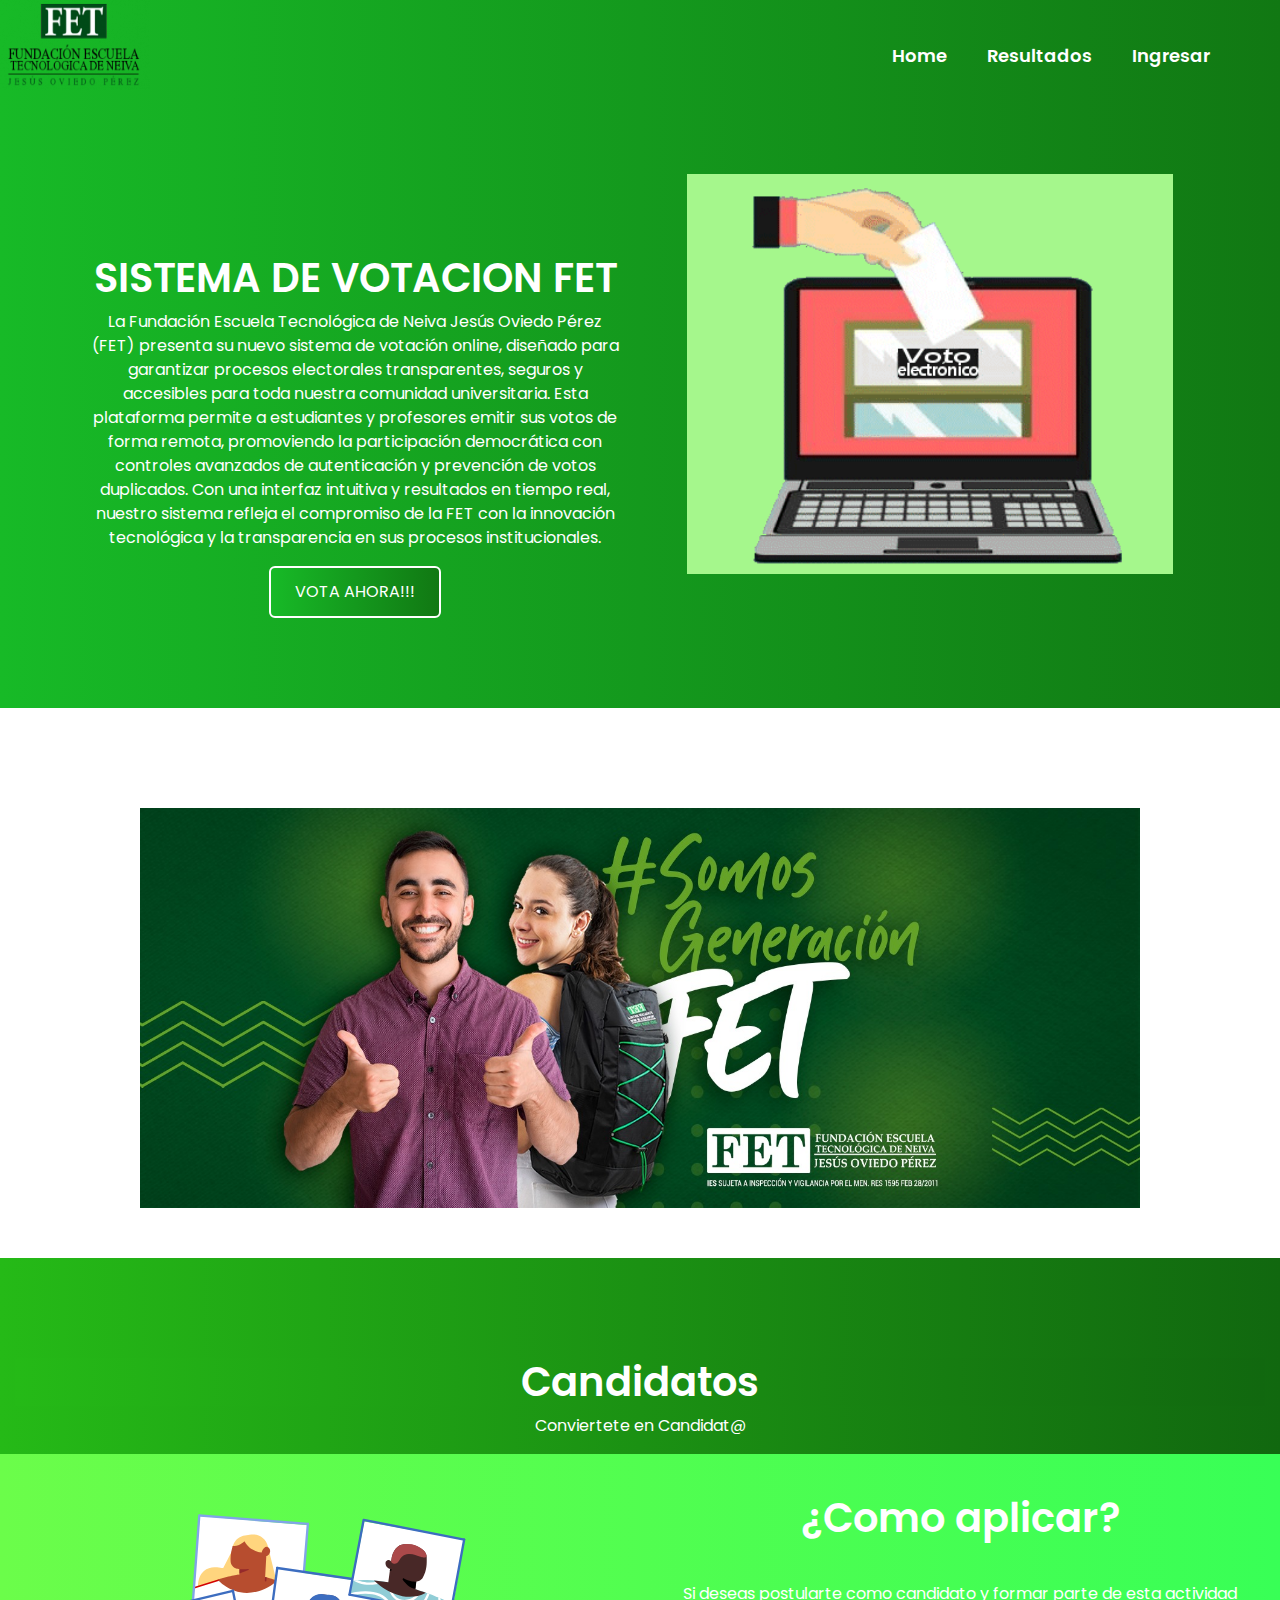
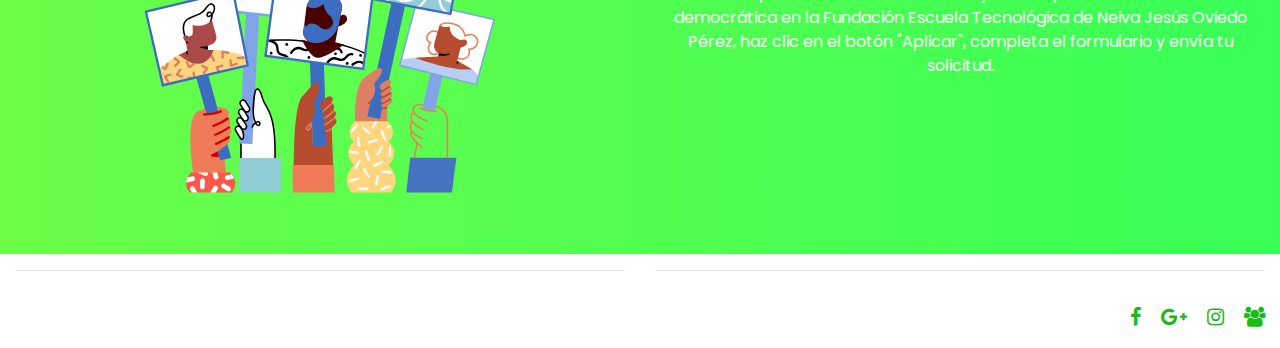
<file: SISTEMA DE VOTACION/index.html>
<!doctype html>
<html lang="en">
<head>
    <!-- Required meta tags -->
    <meta charset="utf-8">
    <meta name="viewport" content="width=device-width, initial-scale=1, shrink-to-fit=no">

    <!--Fonts CDN-->

    <link href="https://fonts.googleapis.com/css2?family=Poppins&display=swap" rel="stylesheet">
  
    <!-- Bootstrap CSS -->
    <link rel="stylesheet" href="css/bootstrap.min.css">
    
    <!--- Custom Css --->
    <link rel="stylesheet" href="css/style.css">

    <!-- Font Awesome CDN -->
    <link rel="stylesheet" href="https://stackpath.bootstrapcdn.com/font-awesome/4.7.0/css/font-awesome.min.css">

  <!-- Internal CSS -->

    <style>
      .slideUpBtn {
    padding: 12px 24px;
    background-color: transparent;
    border: 2px solid hsl(243, 80%, 62%);
    border-radius: 6px;
    position: relative;
    overflow: hidden;
    transition: all 0.5s cubic-bezier(1,.15,.34,.92)
}

.slideUpBtn span {
    display: inline-block;
    transition: inherit;
    color: hsl(243, 80%, 62%);
}

.slideUpBtn:hover span {
    opacity: 0;
    transform: translateY(-100%)
}

.slideUpBtn::before {
    content: "";
    background-color: hsl(243, 80%, 62%);;
    height: 100%;
    left: 0;
    position: absolute;
    top: 0;
    transform: translateY(100%);
    transition: inherit;
    width: 100%;
    transition: transform 0.5s cubic-bezier(1,.15,.34,.92)
}

.slideUpBtn::after {
    content: 'Vote Now';
    align-items: center;
    display: flex;
    height: 100%;
    justify-content: center;
    left: 0;
    position: absolute;
    top: 0;
    transition: inherit;
    transform: translateY(100%);
    width: 100%;

}

.slideUpBtn:hover::before {
    transform: translateY(0) scale(3);
    transition-delay: .025s;
}

.slideUpBtn:hover::after {
    opacity: 1;
    color: hsl(222, 100%, 95%);
    transform: translateY(0);
}
    </style>
<!-- End Internal CSS -->
</head>
<body>

<!------------------  Navbar Section ------------------>

<div class="container-fluid" id="cont-3">
<header id="nav-bar">
  <nav class="navbar navbar-expand-lg navbar-light bg-dark">
    <img src="img/Logo-FET-q5sdgaqv2nb2ekiucs8911k2e5eu12ktkoocilrpr6.png" alt="Logo de la Universidad" width="150" height="90">
    <button class="navbar-toggler" type="button" data-toggle="collapse" data-target="#navbarNav" aria-controls="navbarNav" aria-expanded="false" aria-label="Toggle navigation">
      <span class="navbar-toggler-icon" style="color: white;"></span>
    </button>
    <div class="collapse navbar-collapse" id="navbarNav">
      <ul class="navbar-nav ml-auto animate__animated animate__bounceInDown" style="padding-right: 50px;">
        <li class="nav-item" >
          <a class="nav-link" href="index.html" style="color:white; font-weight: 600; text-align: center; font-size: 18px; margin-top: 20px;  text-transform: capitalize; padding: 20px;">Home</a>
        </li>
      
        <li class="nav-item">
          <a class="nav-link" href="result.php" style="color: white; font-weight: 600; text-align: center; font-size: 18px; margin-top: 20px;  text-transform: capitalize; padding: 20px;">Resultados</a>
        </li>
      
        <li class="nav-item" >
          <a class="nav-link" href="login.php"  style="color: white; font-weight: 600; text-align: center; font-size: 18px; margin-top: 20px;  text-transform: capitalize; padding: 20px;">Ingresar</a>
        </li>
      
      </ul>
    </div>
  </nav>
</header>

<!------------------  HomePage Section ------------------>

<section id="banner">
  <div class="container">
    <div class="row">
      <div class="col-md-6 animate__animated animate__bounceInLeft" style="text-align: center;">
        <h1>SISTEMA DE VOTACION FET</h1>
        <p>La Fundación Escuela Tecnológica de Neiva Jesús Oviedo Pérez (FET) presenta su nuevo sistema de votación online, diseñado para garantizar procesos electorales transparentes, seguros y accesibles para toda nuestra comunidad universitaria. Esta plataforma permite a estudiantes y profesores emitir sus votos de forma remota, promoviendo la participación democrática con controles avanzados de autenticación y prevención de votos duplicados. Con una interfaz intuitiva y resultados en tiempo real, nuestro sistema refleja el compromiso de la FET con la innovación tecnológica y la transparencia en sus procesos institucionales.</p>
      <a href="login.php"><button class="magnifyBtn">VOTA AHORA!!!</button></a>
      </div>
      
      <div class="col-md-6"> 
             <img src="img/voto-electronico-sindical.gif" alt="" srcset="" height="400vh " width="90%" class="animate__animated animate__bounceInRight " style="margin-left: 10px; margin-top: 20px;" >
                </div> 
            </div>  
         </div>
        </div>
      </div>
    </div>
</section>
 <!------------------  Space Section ------------------> 
  
<section class="space">
  <div class="container">
    <div class="col-md-12">
      <div class="row">
    
      </div>
    </div>
</section>
</div>

<!------------------  Candidate Section ------------------>

<div class="container">
  <div class="row">
    <div class="col-md-12">     
      <h1></h1>
    </div>
    <div class="col-md-12" style="width: 100%;">
      <img src="img/429944996_781222094027292_1896338978179673754_n.jpg" alt="" style="width: 1000px; height: 400px;">
      
    </div>
 
    </div>
  </div>
  </div>
</div>

<!------------------  About Section ------------------>

<section>
  <div class="container-fluid" style="margin-top: 50px;">
    <div class="row" style="background: linear-gradient(to right, #6bfd4a,#38ff56 );" width="100%">
      <div class="col-md-12" style="background-image: linear-gradient(to right, #25ba17,#11680f ); color: rgb(255, 255, 255);">
        <h1 style="text-align: center; background-image: linear-gradient(to right, #25ba17,#11680f ); color: rgb(255, 255, 255);">Candidatos</h1>
        <p>Conviertete en Candidat@</p>
      </div>
      <div class="col-md-6" >
        <img src="img/10.svg" style="height: 400px;" >
      </div>
      <div class="col-md-6" data-aos="fade-left">
        <h1 style="color: white; margin-top: 40px; margin-bottom: 40px;" class=" ">¿Como aplicar?</h1>
        <p style="color: rgb(255, 255, 255);" >
          Si deseas postularte como candidato y formar parte de esta actividad democrática en la Fundación Escuela Tecnológica de Neiva Jesús Oviedo Pérez, haz clic en el botón "Aplicar", completa el formulario y envía tu solicitud.
           </p>
           
      </div>
    </div>
    </div>
  </div>
</section>

<!------------------  Footer Section ------------------>

<section>
<div class="container-fluid">
  <div class="row">
    <div class="col-md-6">
      <hr>
      <div class="Footer">
        <ul style="display: flex;">
        
        </ul>
      </div>
    </div>
    <div class="col-md-6">
      <hr>
      <div class="social-icon">
        <ul >
                        <li>
                            <a href="https://www.facebook.com/YoSoyFet?locale=es_LA">
                                <i class="fa fa-facebook"></i>
                            </a>
                        </li>
                        <li>
                            <a href="https://www.fet.edu.co/">
                                <i class="fa fa-google-plus"></i>
                            </a>
                        </li>
                        <li>
                            <a href="https://www.instagram.com/fetneiva?utm_source=ig_web_button_share_sheet&igsh=ZDNlZDc0MzIxNw==">
                              <i class="fa fa-instagram"></i>
                            </a>
                        </li>
                        <li>
                          <a href="adminlogin.php">
                            <i class="fa fa-users"></i>
                          </a>
                      </li>
                    </ul>
      </div>
    </div>
  </div>
</div>
</section>

    <!-- Optional JavaScript -->
    <!-- jQuery first, then Popper.js, then Bootstrap JS -->
  
    <script src="js/jquery-3.2.1.slim.min.js"></script>
    <script src="js/popper.min.js"></script>    
    <script src="js/bootstrap.min.js"></script>  
 
  </body>
</html>
</file>
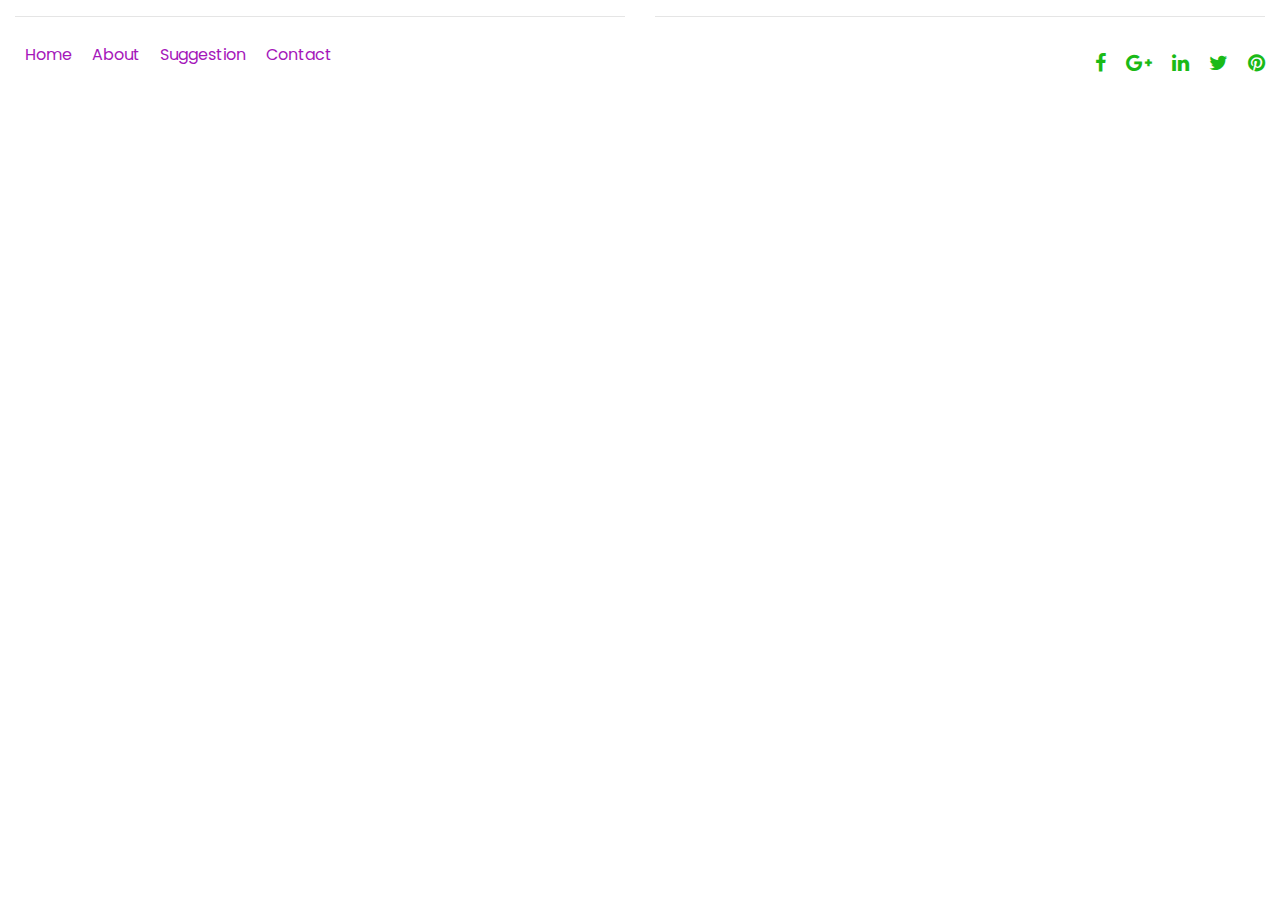
<file: SISTEMA DE VOTACION/footer.html>
<!DOCTYPE html>
<html lang="en">
<head>
  <meta charset="UTF-8">
  <meta name="viewport" content="width=device-width, initial-scale=1.0">
  <title></title>
     <!-- Required meta tags -->
 <meta charset="utf-8">
 <meta name="viewport" content="width=device-width, initial-scale=1, shrink-to-fit=no">

 <link href="https://fonts.googleapis.com/css2?family=Poppins&display=swap" rel="stylesheet">
 <!-- <link rel="stylesheet" href="css/animate.min.css"> -->

 <!-- Bootstrap CSS -->
 <link rel="stylesheet" href="css/bootstrap.min.css">
 <link rel="stylesheet" href="css/style.css">
 <link rel="stylesheet" href="https://stackpath.bootstrapcdn.com/font-awesome/4.7.0/css/font-awesome.min.css">
</head>
<body>
  <section id="footersection">
    <div class="container-fluid">
      <div class="row">
        <div class="col-md-6">
          <hr>
          <div class="Footer">
            <ul style="display: flex;">
              <li style="list-style: none; padding: 10px; "><a href="index.html" style="text-decoration: none; color: #a517ba;">Home</a></li>
              <li style="list-style: none; padding: 10px; "><a href="about.php" style="text-decoration: none; color: #a517ba;">About</a></li>
              <li style="list-style: none; padding: 10px; "><a href="suggestion.html" style="text-decoration: none; color: #a517ba;">Suggestion</a></li>
              <li style="list-style: none; padding: 10px; "><a href="contact_form.php" style="text-decoration: none; color: #a517ba;">Contact</a></li>
            </ul>
          </div>
        </div>
        <div class="col-md-6">
          <hr>
          <div class="social-icon">
            <ul >
                            <li>
                                <a href="">
                                    <i class="fa fa-facebook"></i>
                                </a>
                            </li>
                            <li>
                                <a href="">
                                    <i class="fa fa-google-plus"></i>
                                </a>
                            </li>
                            <li>
                                <a href="">
                                    <i class="fa fa-linkedin"></i>
                                </a>
                            </li>
                            <li>
                                <a href="">
                                    <i class="fa fa-twitter"></i>
                                </a>
                            </li>
                            <li>
                                <a href="">
                                    <i class="fa fa-pinterest"></i>
                                </a>
                            </li>
                        </ul>
          </div>
        </div>
      </div>
    </div>
    </section>
    
        <!-- Optional JavaScript -->
        <!-- jQuery first, then Popper.js, then Bootstrap JS -->
      
        <script src="js/jquery-3.2.1.slim.min.js"></script>
        <script src="js/popper.min.js"></script>    
        <script src="js/bootstrap.min.js"></script>  
        <!-- <script src="js/aos.js"></script>
        <script>
         AOS.init();
        </script> -->
</body>
</html>
</file>
<file: SISTEMA DE VOTACION/css/style.css>
*{
    margin: 0;
    padding: 0;
    box-sizing: border-box;
    font-family: 'Poppins', sans-serif;
    scroll-behavior: smooth;
    text-align: center;
}

#nav-bar{
    position: sticky;
}
.navbar
{
    background-image: linear-gradient(to right, #17ba27,#117813 );
    padding: 0;

}
.navbar-brand{
    height: 40px;
    padding-left: 20px;
}
#banner{
    background-image: linear-gradient(to right, #17ba27,#117813 );
    color: white;
    padding-top: 5%;
    
}
h1{
    font-size: 40px;
    font-weight: 600;
    margin-top: 100px;
}
.magnifyBtn {
    padding: 12px 24px;
    background-image: linear-gradient(to right, #17ba27,#117813 );
    color: white;
    border-radius: 6px;
    border: 2px white solid;
    transition: transform 250ms ease-in-out;
    margin-left:auto;
}

.magnifyBtn:hover {
    transform: scale(1.10);
}

.magnifyBtn:active {
    transform: scale(.9);
}
footer{
    background-image: linear-gradient(to right, #17ba27,#117813 );
    

}
.space{
    height: 10vh;
    background-image: linear-gradient(to right, #17ba27,#117813 );
}
.card:hover{
    transform: scale(1.05);
    box-shadow: 0 0 40px -10px rgba(0, 0, 0, 0.25);
}
#cont-3{
    margin-left: 0;
    margin-right: 0;
    padding-left: 0;
    padding-right: 0;
   
    max-width: 100%;
}
.slideUpBtn {
    padding: 12px 24px;
    background-color: transparent;
    border: 2px solid hsl(243, 80%, 62%);
    border-radius: 6px;
    position: relative;
    overflow: hidden;
    transition: all 0.5s cubic-bezier(1,.15,.34,.92)
}

.slideUpBtn span {
    display: inline-block;
    transition: inherit;
    color: hsl(243, 80%, 62%);
}

.slideUpBtn:hover span {
    opacity: 0;
    transform: translateY(-100%)
}

.slideUpBtn::before {
    content: "";
    background-color: hsl(243, 80%, 62%);;
    height: 100%;
    left: 0;
    position: absolute;
    top: 0;
    transform: translateY(100%);
    transition: inherit;
    width: 100%;
    transition: transform 0.4s cubic-bezier(1,.15,.34,.92)
}

.slideUpBtn::after {
    content: 'See More ->';
    align-items: center;
    display: flex;
    height: 100%;
    justify-content: center;
    left: 0;
    position: absolute;
    top: 0;
    transition: inherit;
    transform: translateY(100%);
    width: 100%;

}

.slideUpBtn:hover::before {
    transform: translateY(0) scale(3);
    transition-delay: .025s;
}

.slideUpBtn:hover::after {
    opacity: 1;
    color: hsl(222, 100%, 95%);
    transform: translateY(0);
}

.borderFade {
    padding-bottom: 1px;
    color: hsl(222, 25%, 14%);
    position: relative;
}

.borderFade::after {
    content: '';
    position: absolute;
    height: 2px;
    width: 100%;
    left: 0;
    bottom: 0;
    opacity: 0;
    transform: translateY(3px);
    background: hsl(243, 80%, 62%);
    transition: opacity 0.2s ease, transform 0.2s ease;
}

.borderFade:hover::after {
    opacity: 1;
    transform: translateY(0);
}
.social-icon ul{
	list-style: none;
	display: flex;
	justify-content: flex-end;
}
.social-icon li{
	padding-left: 20px;
	padding-top: 15px;
}
.social-icon li a{
    
	color:#1aba17;
    font-size: 20px;
}
table{
    margin-left: auto;
    margin-right: auto;
}
</file>
